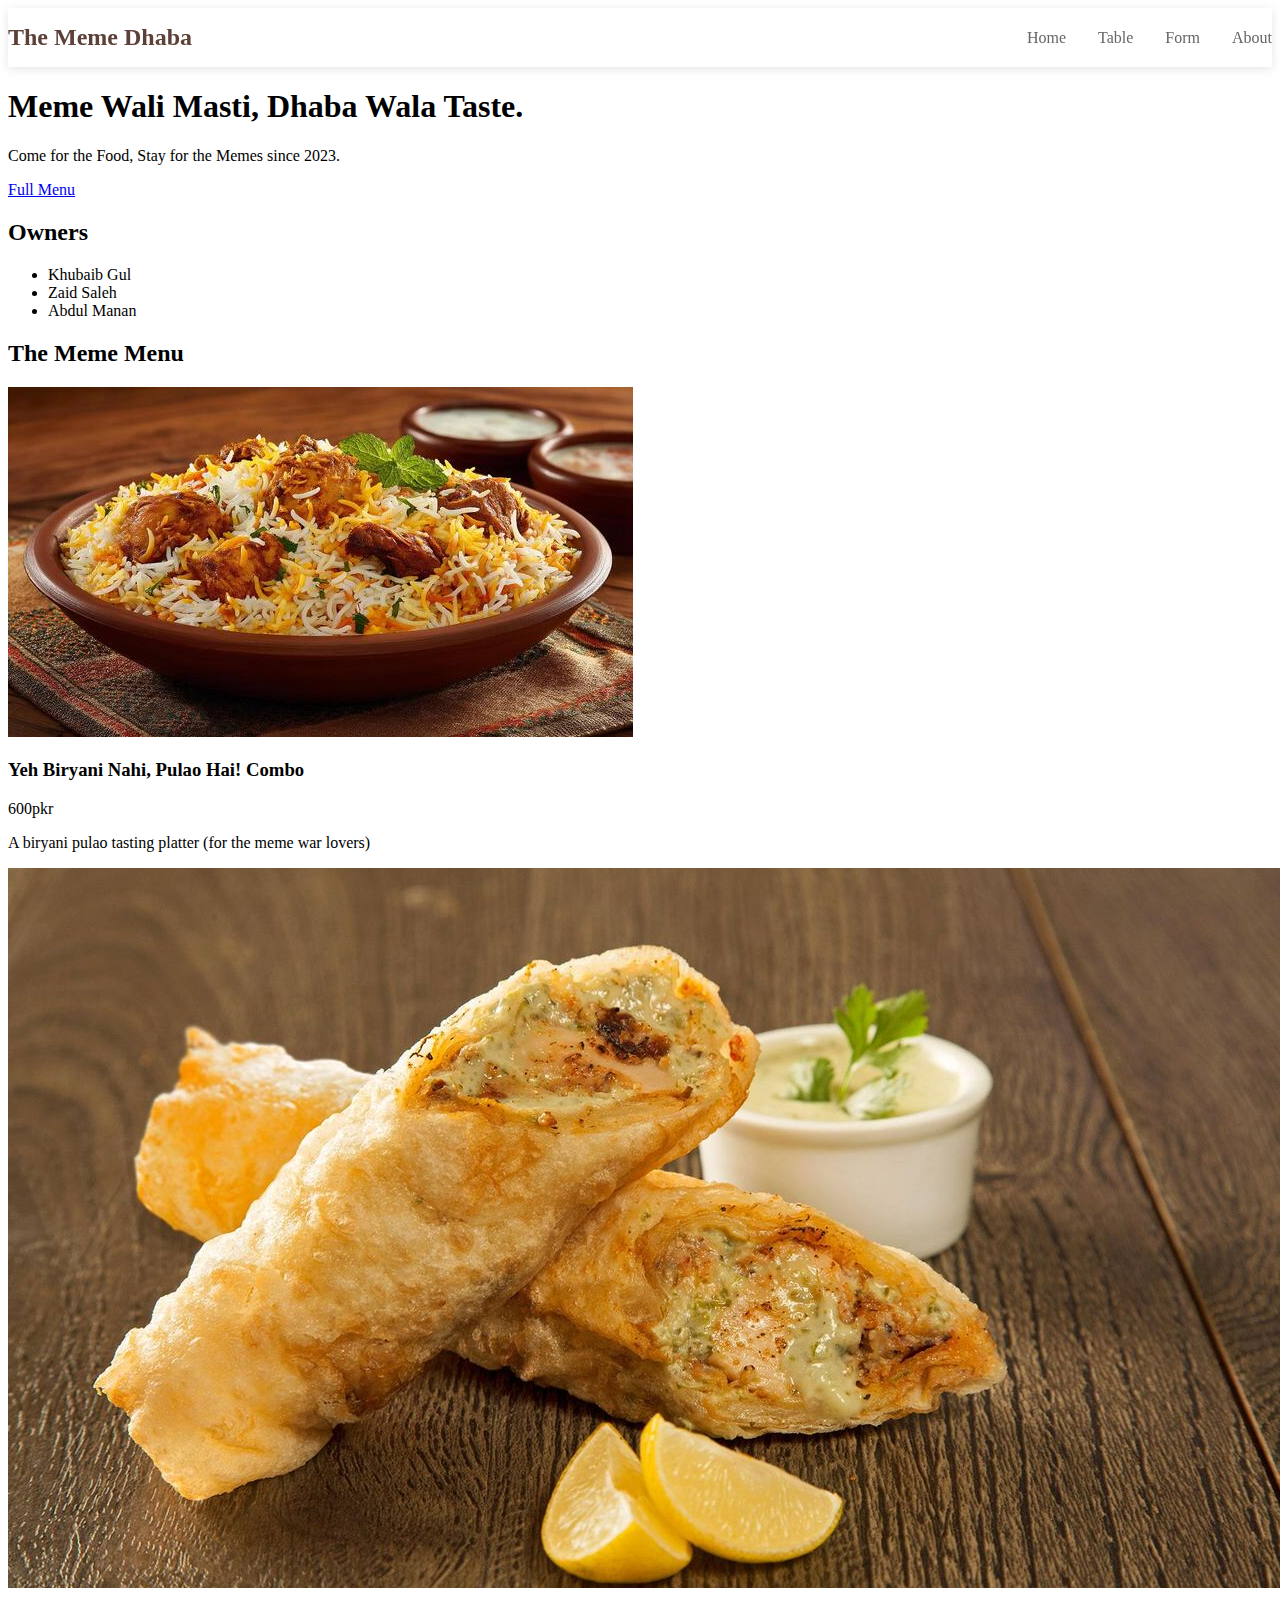
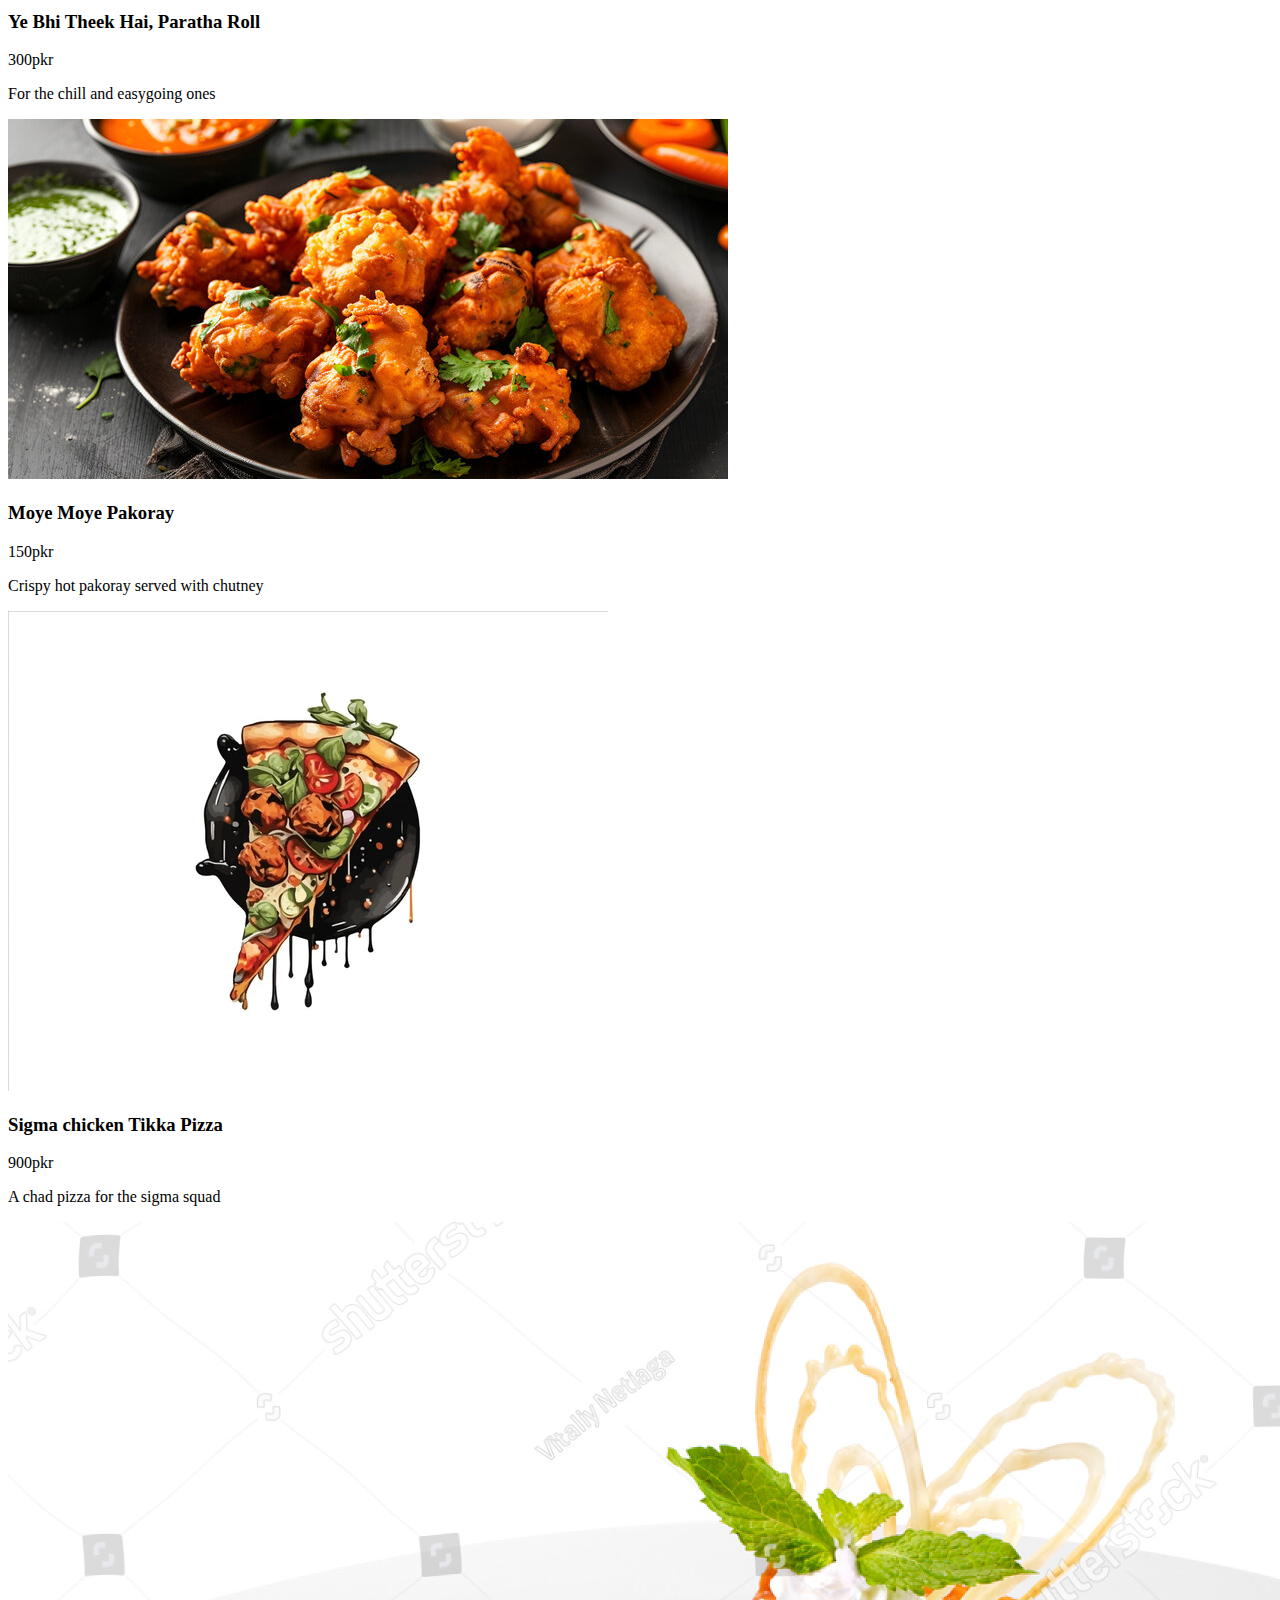
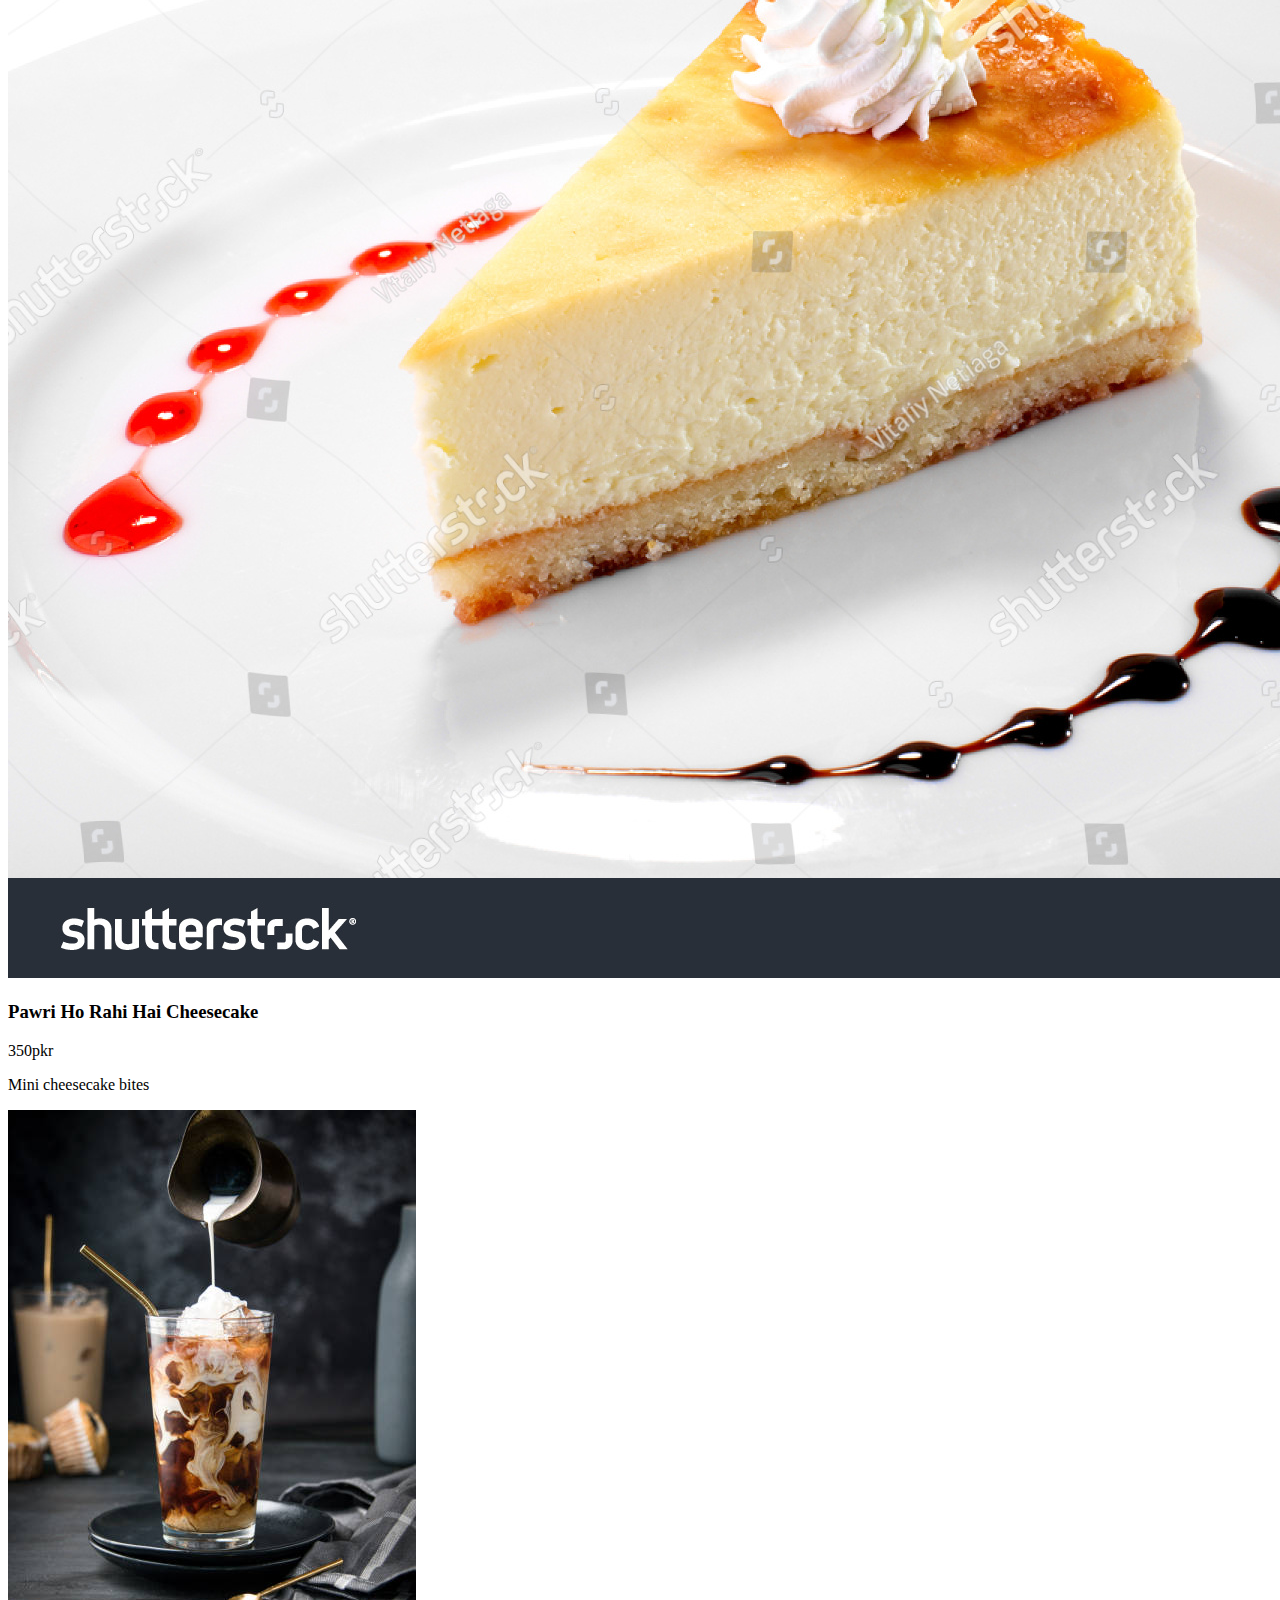
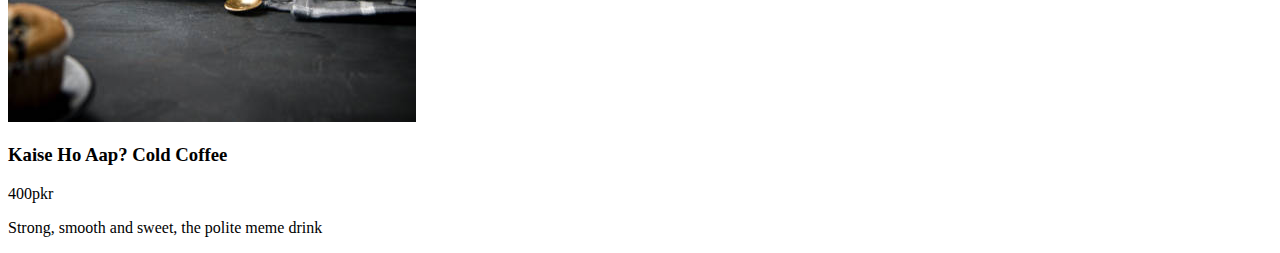
<file: CAFE MENUE/index.html>
<!DOCTYPE html>
<html lang="english">
<head>
    <meta charset="UTF-8">
    <meta name="viewport" content="width=device-width, initial-scale=1.0">
    <title>The Meme Dhaba - Eat, Laugh, Repeat</title>
    <link rel="stylesheet" href="style.css">
</head>
<body>
    <header id="header">
        <div class="container">
            <div class="header-content">
                <div class="logo">
                    <a href="#">The Meme Dhaba</a>
                </div>
                <nav class="desktop-nav">
                    <a href="index.html">Home</a>
                    <a href="table.html">Table</a>
                    <a href="form.html">Form</a>
                    <a href="about.html">About</a>
                </nav>
                <button id="mobile-menu-btn" aria-label="Toggle menu">
                    <span class="bar"></span>
                    <span class="bar"></span>
                    <span class="bar"></span>
                </button>
            </div>
        </div>
        <nav id="mobile-menu" class="mobile-nav">
            <a href="index.html">Home</a>
            <a href="table.html">Table</a>
            <a href="form.html">Form</a>
            <a href="about.html">About</a>
        </nav>
    </header>

    <main>
        <section id="hero" class="hero">
            <div class="hero-overlay"></div>
            <div class="hero-content">
                <h1 id="text1">Meme Wali Masti, Dhaba Wala Taste.</h1>
                <p>Come for the Food, Stay for the Memes since 2023.</p>
                <a href="#menu" class="btn"> Full Menu</a>
            </div>
        </section>

        <section id="team" class="team">
            <div class="container">
                <h2>Owners</h2>
                <ul class="team-list">
                    <li>Khubaib Gul</li>
                    <li>Zaid Saleh</li>
                    <li>Abdul Manan</li>
                </ul>
            </div>
        </section>
         <section id="menu" class="menu">
            <div class="container">
                <h2>The Meme Menu</h2>
                <div class="menu-grid">
                    <div class="menu-card">
                        <img src="images/biryani.jpg" alt="Chicken biryani">
                        <div class="card-content">
                            <h3>Yeh Biryani Nahi, Pulao Hai! Combo</h3>
                            <p class="price">600pkr</p>
                            <p>A biryani pulao tasting platter (for the meme war lovers)</p>
                        </div>
                    </div>

                    <div class="menu-card">
                        <img src="images/roll.jpg" alt="Paratha roll">
                        <div class="card-content">
                            <h3>Ye Bhi Theek Hai, Paratha Roll</h3>
                            <p class="price">300pkr</p>
                            <p>For the chill and easygoing ones</p>
                        </div>
                    </div>

                    <div class="menu-card">
                        <img src="images/pakory.jpg" alt="Pakoray">
                        <div class="card-content">
                            <h3>Moye Moye Pakoray</h3>
                            <p class="price">150pkr</p>
                            <p>Crispy hot pakoray served with chutney</p>
                        </div>
                    </div>

                    <div class="menu-card">
                        <img src="images/pizzaa.webp" alt="Chicken tikka pizza">
                        <div class="card-content">
                            <h3>Sigma chicken Tikka Pizza</h3>
                            <p class="price">900pkr</p>
                            <p>A chad pizza for the sigma squad</p>
                        </div>
                    </div>

                    <div class="menu-card">
                        <img src="images/cheese cake.jpg" alt="Cheesecake">
                        <div class="card-content">
                            <h3>Pawri Ho Rahi Hai Cheesecake</h3>
                            <p class="price">350pkr</p>
                            <p>Mini cheesecake bites</p>
                        </div>
                    </div>

                    <div class="menu-card">
                        <img src="images/coffe.jpg" alt="Iced coffee">
                        <div class="card-content">
                            <h3>Kaise Ho Aap? Cold Coffee</h3>
                            <p class="price">400pkr</p>
                            <p>Strong, smooth and sweet, the polite meme drink</p>
                        </div>
                    </div>
                </div>
            </div>
        </section>
</file>
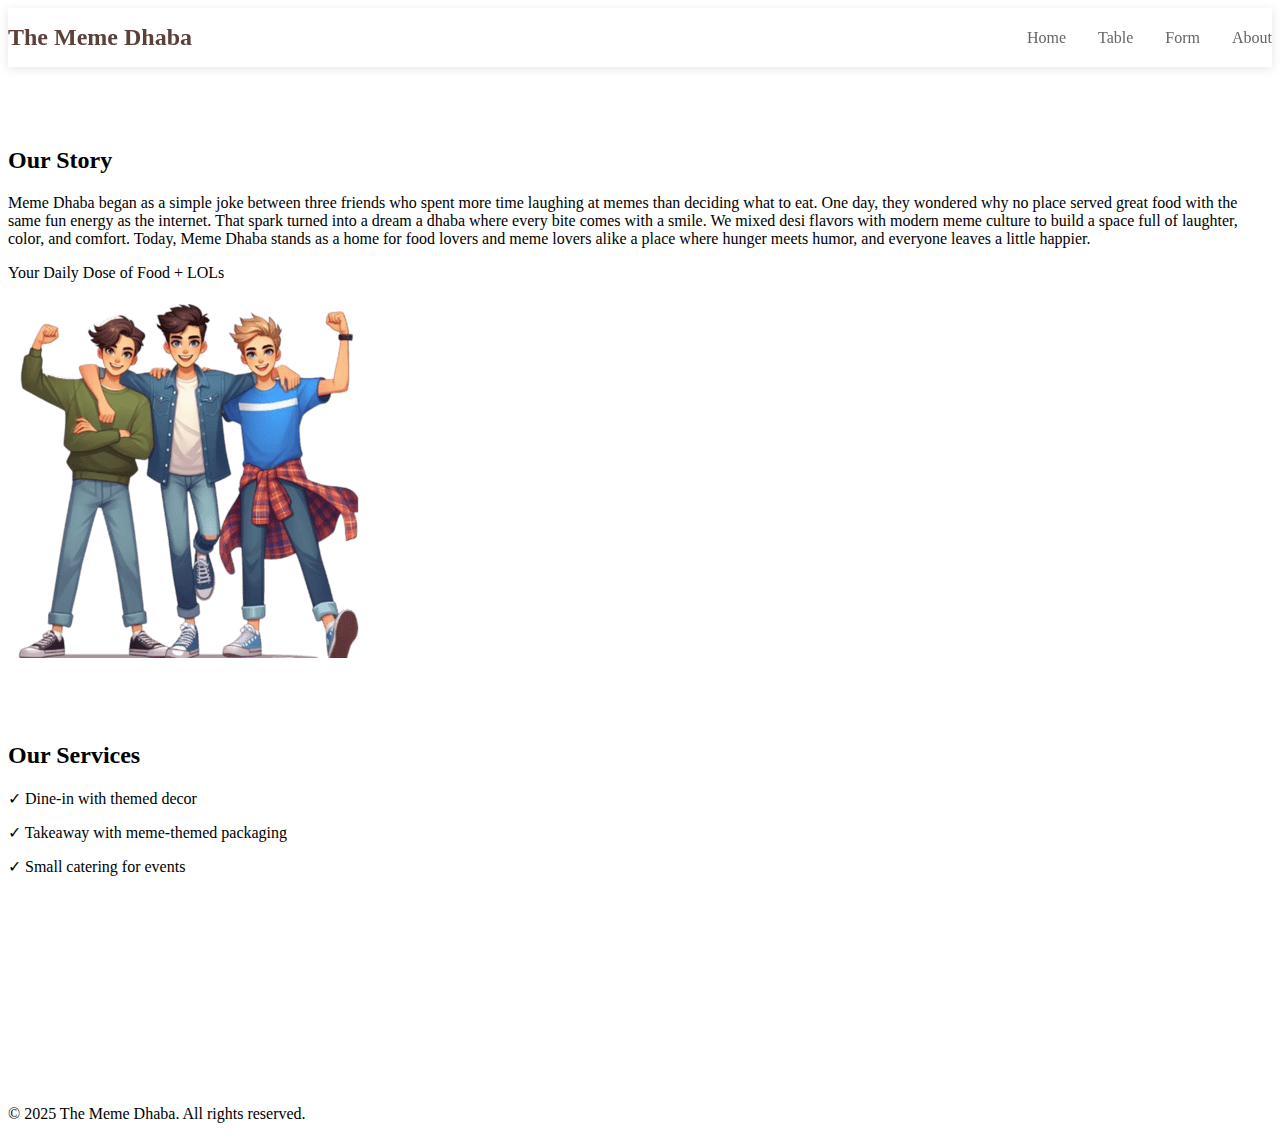
<file: CAFE MENUE/About.html>
<!DOCTYPE html>
<html lang="en">
<head>
    <meta charset="UTF-8">
    <meta name="viewport" content="width=device-width, initial-scale=1.0">
    <title>The Meme Dhaba - About</title>
    <link rel="stylesheet" href="style.css">
</head>
<body>
    <header id="header">
        <div class="container">
            <div class="header-content">
                <div class="logo"><a href="index.html">The Meme Dhaba</a></div>
                <nav class="desktop-nav">
                    <a href="index.html">Home</a>
                    <a href="table.html">Table</a>
                    <a href="form.html">Form</a>
                    <a href="about.html">About</a>
                </nav>
                <button id="mobile-menu-btn" aria-label="Toggle menu">
                    <span class="bar"></span>
                    <span class="bar"></span>
                    <span class="bar"></span>
                </button>
            </div>
        </div>
        <nav id="mobile-menu" class="mobile-nav">
            <a href="index.html">Home</a>
            <a href="table.html">Table</a>
            <a href="form.html">Form</a>
            <a href="about.html">About</a>
        </nav>
    </header>

    <section id="about" class="about" style="padding: 60px 0;">
        <div class="container">
            <h2>Our Story</h2>
            <div class="about-content">
                <div class="about-text">
                    <p>Meme Dhaba began as a simple joke between three friends who spent more time laughing at memes than deciding what to eat. One day, they wondered why no place served great food with the same fun energy as the internet. That spark turned into a dream a dhaba where every bite comes with a smile. We mixed desi flavors with modern meme culture to build a space full of laughter, color, and comfort. Today, Meme Dhaba stands as a home for food lovers and meme lovers alike a place where hunger meets humor, and everyone leaves a little happier.</p>
                    <p class="quote">Your Daily Dose of Food + LOLs</p>
                </div>
                <div class="about-image">
                    <img src="images/3 boys.png"  alt="Three friends laughing">
                </div>
            </div>
        </div>
    </section>

 
        <div class="container" height="300px">
            <h2>Our Services</h2>
            <ul style="list-style: none; padding: 0;min-height: 300px">
                <li style="margin-bottom: 15px;">✓ Dine-in with themed decor</li>
                <li style="margin-bottom: 15px;">✓ Takeaway with meme-themed packaging</li>
                <li style="margin-bottom: 15px;">✓ Small catering for events</li>
            </ul>
        </div>
    </section>

    <footer>
        <div class="container">
            <p>&copy; 2025 The Meme Dhaba. All rights reserved.</p>
        </div>
    </footer>

    <script src="script.js"></script>
</body>
</html>
</file>
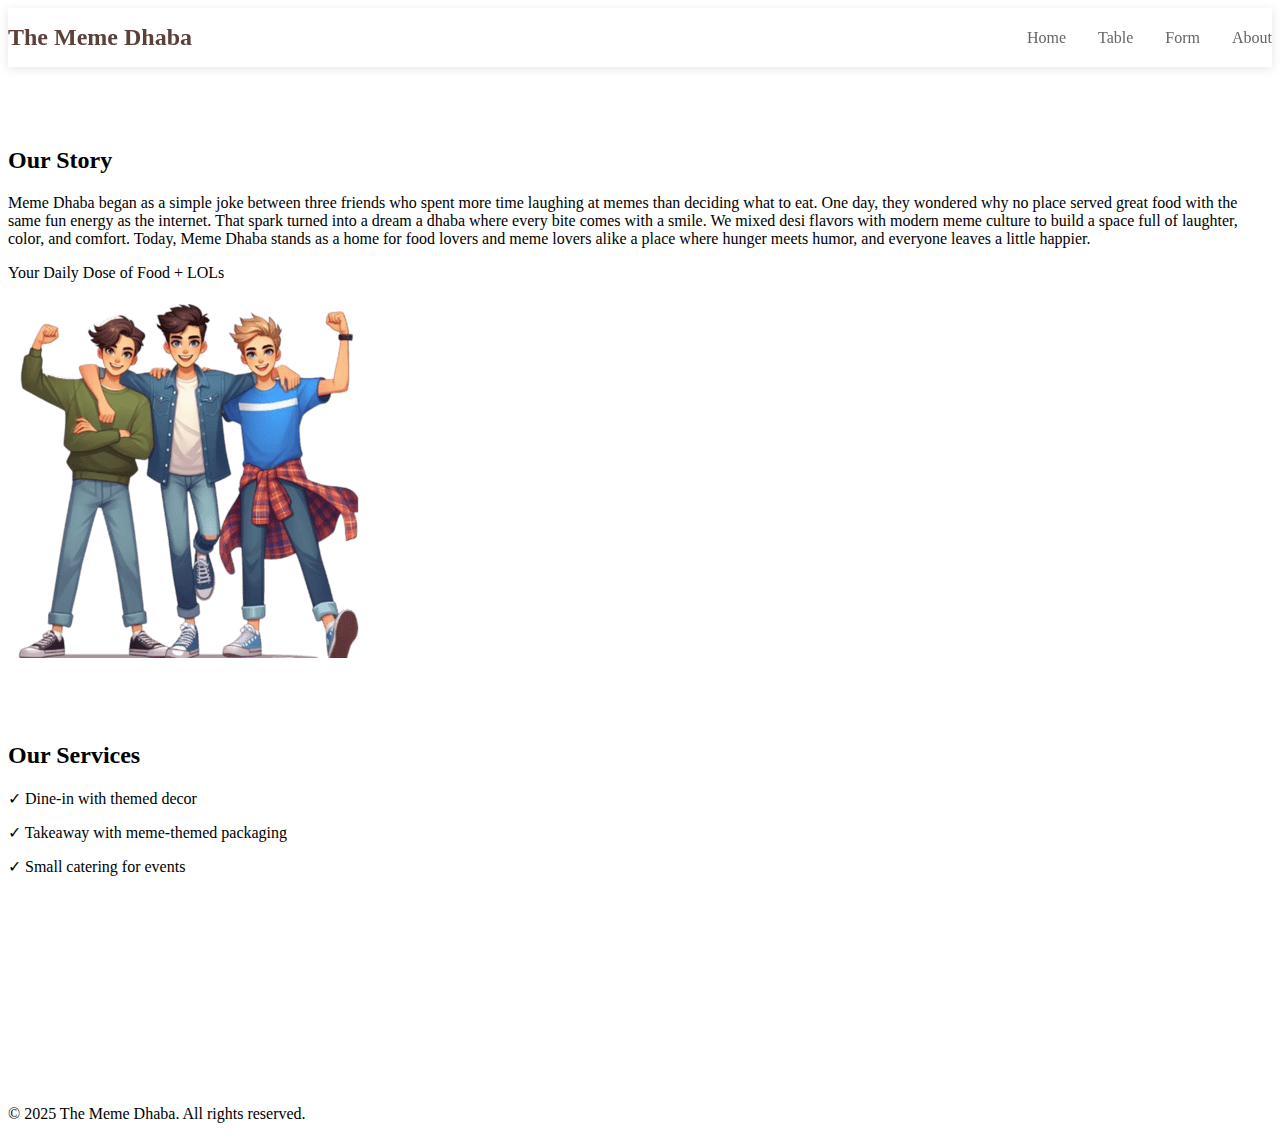
<file: CAFE MENUE/about.html>
<!DOCTYPE html>
<html lang="en">
<head>
    <meta charset="UTF-8">
    <meta name="viewport" content="width=device-width, initial-scale=1.0">
    <title>The Meme Dhaba - About</title>
    <link rel="stylesheet" href="style.css">
</head>
<body>
    <header id="header">
        <div class="container">
            <div class="header-content">
                <div class="logo"><a href="index.html">The Meme Dhaba</a></div>
                <nav class="desktop-nav">
                    <a href="index.html">Home</a>
                    <a href="table.html">Table</a>
                    <a href="form.html">Form</a>
                    <a href="about.html">About</a>
                </nav>
                <button id="mobile-menu-btn" aria-label="Toggle menu">
                    <span class="bar"></span>
                    <span class="bar"></span>
                    <span class="bar"></span>
                </button>
            </div>
        </div>
        <nav id="mobile-menu" class="mobile-nav">
            <a href="index.html">Home</a>
            <a href="table.html">Table</a>
            <a href="form.html">Form</a>
            <a href="about.html">About</a>
        </nav>
    </header>

    <section id="about" class="about" style="padding: 60px 0;">
        <div class="container">
            <h2>Our Story</h2>
            <div class="about-content">
                <div class="about-text">
                    <p>Meme Dhaba began as a simple joke between three friends who spent more time laughing at memes than deciding what to eat. One day, they wondered why no place served great food with the same fun energy as the internet. That spark turned into a dream a dhaba where every bite comes with a smile. We mixed desi flavors with modern meme culture to build a space full of laughter, color, and comfort. Today, Meme Dhaba stands as a home for food lovers and meme lovers alike a place where hunger meets humor, and everyone leaves a little happier.</p>
                    <p class="quote">Your Daily Dose of Food + LOLs</p>
                </div>
                <div class="about-image">
                    <img src="images/3 boys.png"  alt="Three friends laughing">
                </div>
            </div>
        </div>
    </section>

 
        <div class="container" height="300px">
            <h2>Our Services</h2>
            <ul style="list-style: none; padding: 0;min-height: 300px">
                <li style="margin-bottom: 15px;">✓ Dine-in with themed decor</li>
                <li style="margin-bottom: 15px;">✓ Takeaway with meme-themed packaging</li>
                <li style="margin-bottom: 15px;">✓ Small catering for events</li>
            </ul>
        </div>
    </section>

    <footer>
        <div class="container">
            <p>&copy; 2025 The Meme Dhaba. All rights reserved.</p>
        </div>
    </footer>

    <script src="script.js"></script>
</body>
</html>
</file>
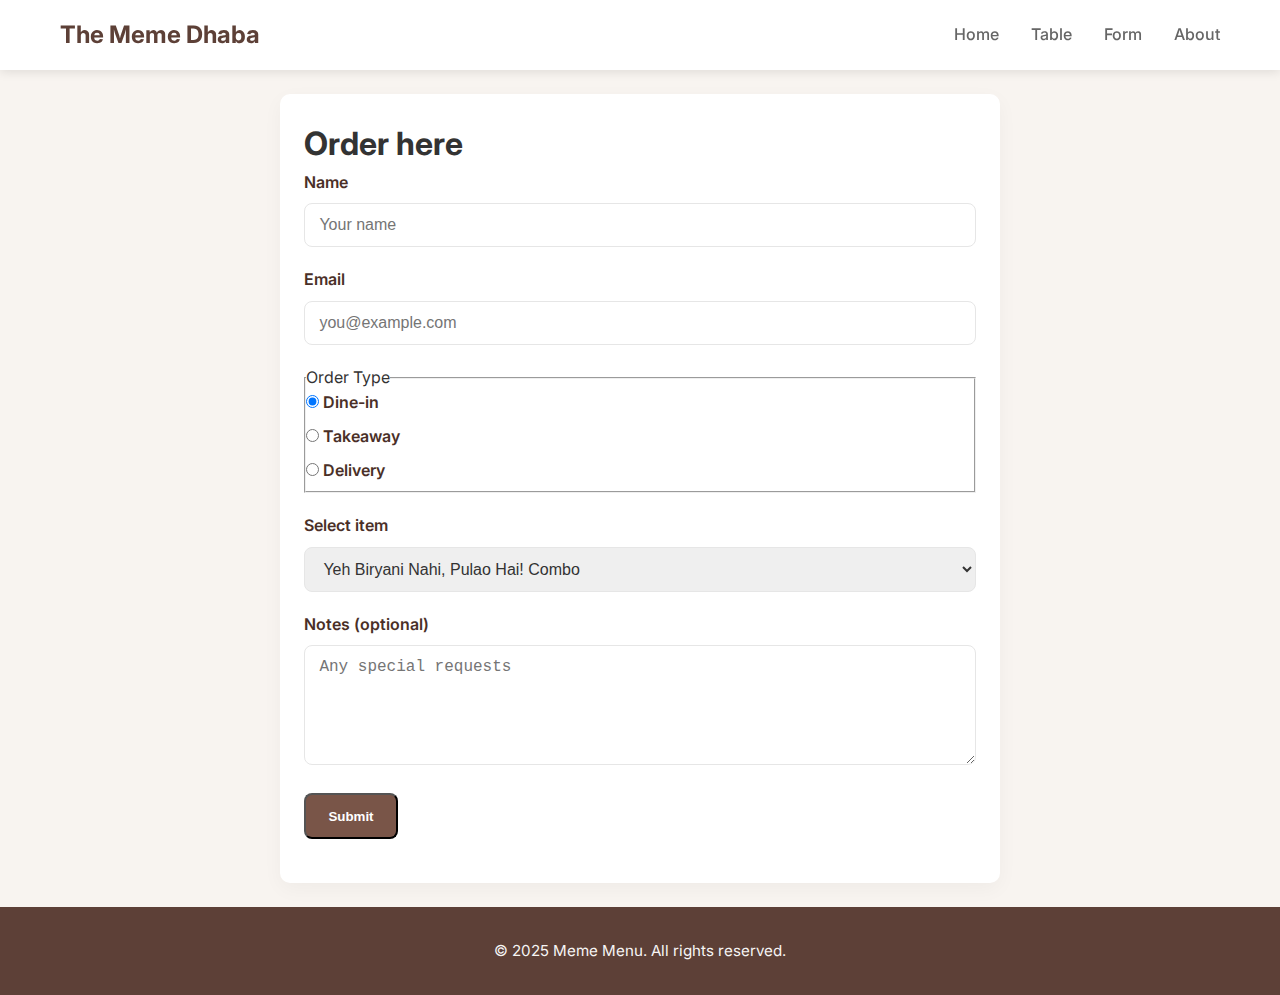
<file: docs/form.html>
<!DOCTYPE html>
<html lang="en">
<head>
    <meta charset="UTF-8">
    <meta name="viewport" content="width=device-width, initial-scale=1.0">
    <title>The Meme Dhaba - Contact / Order Form</title>
    <link rel="stylesheet" href="style.css">
</head>
<body>
    <header id="header">
        <div class="container">
            <div class="header-content">
                <div class="logo"><a href="index.html">The Meme Dhaba</a></div>
                <nav class="desktop-nav">
                    <a href="index.html">Home</a>
                    <a href="table.html">Table</a>
                    <a href="form.html">Form</a>
                    <a href="about.html">About</a>
                </nav>
                <button id="mobile-menu-btn" aria-label="Toggle menu">
                    <span class="bar"></span>
                    <span class="bar"></span>
                    <span class="bar"></span>
                </button>
            </div>
        </div>
        <nav id="mobile-menu" class="mobile-nav">
            <a href="index.html">Home</a>
            <a href="table.html">Table</a>
            <a href="form.html">Form</a>
            <a href="about.html">About</a>
        </nav>
    </header>

    <main class="py-5">
        <div class="container">
            <form action="#" method="post" class="simple-form" novalidate>
                <h1>Order here</h1>
             
                <div class="form-group">
                    <label for="name">Name</label>
                    <input type="text" id="name" name="name" required placeholder="Your name">
                </div>

                <div class="form-group">
                    <label for="email">Email</label>
                    <input type="email" id="email" name="email" required placeholder="you@example.com">
                </div>

                <fieldset class="form-group">
                    <legend>Order Type</legend>
                    <label><input type="radio" name="type" value="dinein" checked> Dine-in</label>
                    <label><input type="radio" name="type" value="takeaway"> Takeaway</label>
                    <label><input type="radio" name="type" value="delivery"> Delivery</label>
                </fieldset>

                <div class="form-group">
                    <label for="item">Select item</label>
                    <select id="item" name="item">
                        <option value="biryani">Yeh Biryani Nahi, Pulao Hai! Combo</option>
                        <option value="roll">Paratha Roll</option>
                        <option value="pakoray">Moye Moye Pakoray</option>
                        <option value="pizza">Sigma Chicken Tikka Pizza</option>
                         <option value="cheesecake">Pawri Ho Rahi Hai Cheesecake</option>
                          <option value="cold coffe">Kaise Ho Aap? Cold Coffee</option>
                    </select>
                </div>

                <div class="form-group">
                    <label for="notes">Notes (optional)</label>
                    <textarea id="notes" name="notes" rows="1" placeholder="Any special requests"></textarea>
                </div>

                <div class="form-group">
                    <button type="submit" class="btn">Submit</button>
                </div>
            </form>
        </div>
    </main>

    <footer>
        <div class="container">
           <p>&copy; 2025 Meme Menu. All rights reserved.</p>
        </div>
    </footer>

    <script src="script.js"></script>
</body>
</html>
</file>
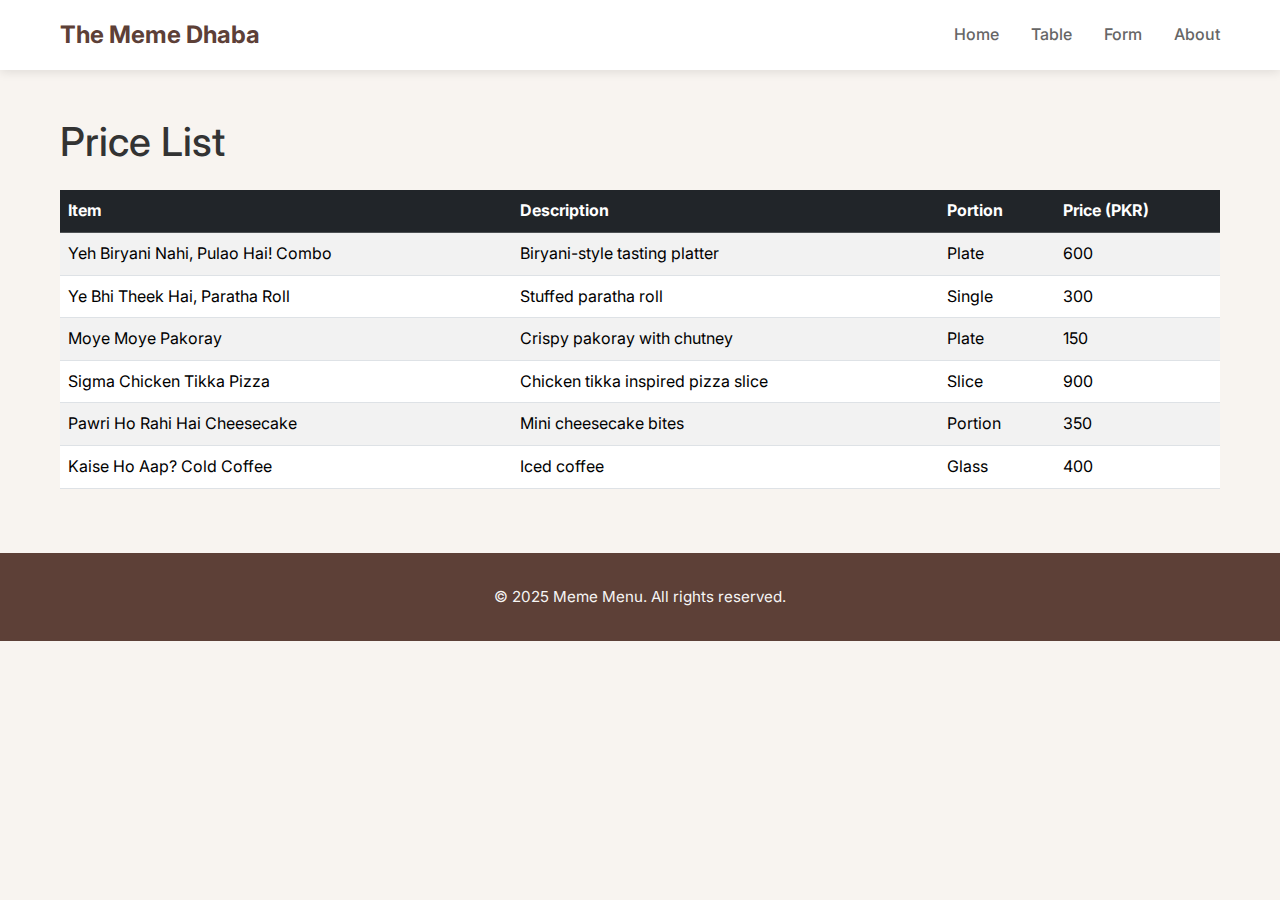
<file: docs/table.html>
<!DOCTYPE html>
<html lang="en">
<head>
    <meta charset="UTF-8">
    <meta name="viewport" content="width=device-width, initial-scale=1.0">
    <title>The Meme Dhaba - Price Table</title>
    <!-- Bootstrap ) -->
    <link href="https://cdn.jsdelivr.net/npm/bootstrap@5.3.2/dist/css/bootstrap.min.css" rel="stylesheet">
    <link rel="stylesheet" href="style.css">
</head>
<body>
    <header id="header">
        <div class="container d-flex justify-content-between align-items-center py-3">
            <div class="logo"><a href="index.html">The Meme Dhaba</a></div>
            <nav class="desktop-nav">
                <a href="index.html">Home</a>
                <a href="table.html">Table</a>
                <a href="form.html">Form</a>
                <a href="about.html">About</a>
            </nav>
            <button id="mobile-menu-btn" aria-label="Toggle menu">
                <span class="bar"></span>
                <span class="bar"></span>
                <span class="bar"></span>
            </button>
        </div>
        <nav id="mobile-menu" class="mobile-nav">
            <a href="index.html">Home</a>
            <a href="table.html">Table</a>
            <a href="form.html">Form</a>
            <a href="about.html">About</a>
        </nav>
    </header>

<main class="py-5">
        <div class="container">
            <h1 class="mb-4">Price List</h1>
           

            <div class="table-responsive">
                <table class="table table-striped table-hover">
                    <thead class="table-dark">
                        <tr>
                            <th>Item</th>
                            <th>Description</th>
                            <th>Portion</th>
                            <th>Price (PKR)</th>
                        </tr>
                    </thead>
                    <tbody>
                        <tr>
                            <td>Yeh Biryani Nahi, Pulao Hai! Combo</td>
                            <td>Biryani-style tasting platter</td>
                            <td>Plate</td>
                            <td>600</td>
                        </tr>
                        <tr>
                            <td>Ye Bhi Theek Hai, Paratha Roll</td>
                            <td>Stuffed paratha roll</td>
                            <td>Single</td>
                            <td>300</td>
                        </tr>
                        <tr>
                            <td>Moye Moye Pakoray</td>
                            <td>Crispy pakoray with chutney</td>
                            <td>Plate</td>
                            <td>150</td>
                        </tr>
                        <tr>
                            <td>Sigma Chicken Tikka Pizza</td>
                            <td>Chicken tikka inspired pizza slice</td>
                            <td>Slice</td>
                            <td>900</td>
                        </tr>
                        <tr>
                            <td>Pawri Ho Rahi Hai Cheesecake</td>
                            <td>Mini cheesecake bites</td>
                            <td>Portion</td>
                            <td>350</td>
                        </tr>
                        <tr>
                            <td>Kaise Ho Aap? Cold Coffee</td>
                            <td>Iced coffee</td>
                            <td>Glass</td>
                            <td>400</td>
                        </tr>
                    </tbody>
                </table>
            </div>
        </div>
    </main>

    <footer>
        <div class="container">
               <p>&copy; 2025 Meme Menu. All rights reserved.</p>
        </div>
    </footer>

    <script src="script.js"></script>
</body>
</html>
</file>
<file: CAFE MENUE/style.css>
@import url('https://fonts.googleapis.com/css2?family=Inter:wght@300;400;600;700&display=swap');



/* 
   HEADER & NAVIGATION (Used on all pages)
   */

/* Header */
header {
    background: #fff;
    box-shadow: 0 2px 10px rgba(0,0,0,0.1);
    position: sticky;
    top: 0;
    z-index: 100;
}

.header-content {
    display: flex;
    justify-content: space-between;
    align-items: center;
    padding: 1rem 0;
}

.logo a {
    font-size: 1.5rem;
    font-weight: 700;
    color: #5D4037;
    text-decoration: none;
}

.desktop-nav {
    display: flex;
    gap: 2rem;
}

.desktop-nav a {
    color: #666;
    text-decoration: none;
    font-weight: 500;
    transition: color 0.3s;
}

.desktop-nav a:hover {
    color: #795548;
}

#mobile-menu-btn {
    display: none;
    background: none;
    border: none;
    cursor: pointer;
    flex-direction: column;
    gap: 4px;
}

.bar {
    width: 25px;
    height: 3px;
    background: #5D4037;
    transition: all 0.3s;
}

#mobile-menu-btn.active .bar:nth-child(1) {
    transform: rotate(45deg) translateY(10px);
}

#mobile-menu-btn.active .bar:nth-child(2) {
    opacity: 0;
}

#mobile-menu-btn.active .bar:nth-child(3) {
    transform: rotate(-45deg) translateY(-10px);
}

.mobile-nav {
    display: none;
    background: #fff;
    border-top: 1px solid #eee;
}

.mobile-nav.show {
    display: block;
}

.mobile-nav a {
    display: block;
    padding: 1rem 20px;
    color: #666;
    text-decoration: none;
    border-bottom: 1px solid #eee;
}

.mobile-nav a:hover {
    background: #f5f5f5;
}
</file>
<file: docs/style.css>
@import url('https://fonts.googleapis.com/css2?family=Inter:wght@300;400;600;700&display=swap');

/* 
   GLOBAL & BASE STYLES (Used on all pages)
    */

* {
    margin: 0;
    padding: 0;
    box-sizing: border-box;
}

body {
    font-family: 'Inter', sans-serif;
    background-color: #F8F4F0;
    color: #333;
    line-height: 1.6;
}

.container {
    max-width: 1200px;
    margin: 0 auto;
    padding: 0 20px;
}

/* 
   HEADER & NAVIGATION (Used on all pages)
   */

/* Header */
header {
    background: #fff;
    box-shadow: 0 2px 10px rgba(0,0,0,0.1);
    position: sticky;
    top: 0;
    z-index: 100;
}

.header-content {
    display: flex;
    justify-content: space-between;
    align-items: center;
    padding: 1rem 0;
}

.logo a {
    font-size: 1.5rem;
    font-weight: 700;
    color: #5D4037;
    text-decoration: none;
}

.desktop-nav {
    display: flex;
    gap: 2rem;
}

.desktop-nav a {
    color: #666;
    text-decoration: none;
    font-weight: 500;
    transition: color 0.3s;
}

.desktop-nav a:hover {
    color: #795548;
}

#mobile-menu-btn {
    display: none;
    background: none;
    border: none;
    cursor: pointer;
    flex-direction: column;
    gap: 4px;
}

.bar {
    width: 25px;
    height: 3px;
    background: #5D4037;
    transition: all 0.3s;
}

#mobile-menu-btn.active .bar:nth-child(1) {
    transform: rotate(45deg) translateY(10px);
}

#mobile-menu-btn.active .bar:nth-child(2) {
    opacity: 0;
}

#mobile-menu-btn.active .bar:nth-child(3) {
    transform: rotate(-45deg) translateY(-10px);
}

.mobile-nav {
    display: none;
    background: #fff;
    border-top: 1px solid #eee;
}

.mobile-nav.show {
    display: block;
}

.mobile-nav a {
    display: block;
    padding: 1rem 20px;
    color: #666;
    text-decoration: none;
    border-bottom: 1px solid #eee;
}

.mobile-nav a:hover {
    background: #f5f5f5;
}

/* 
   FOOTER (Used on all pages)
    */

footer {
    background: #5D4037;
    color: #fff;
    text-align: center;
    padding: 2rem 0;
}

footer p {
    margin: 0;
    text-align: center;
    font-size: 0.95rem;
    opacity: 0.95;
}

/* 
   SECTION 1: INDEX PAGE (Home)
    */

/* Hero Section */
.hero {
    height: 100vh;
    background: url('https://placehold.co/1920x1080/4E342E/F5F5F5?text=Come+Hungry+Leave+Memefied') center/cover;
    display: flex;
    align-items: center;
    justify-content: center;
    position: relative;
    color: #fff;
    text-align: center;
}

.hero-overlay {
    position: absolute;
    top: 0;
    left: 0;
    width: 100%;
    height: 100%;
    background: rgba(0,0,0,0.4);
}

.hero-content {
    position: relative;
    z-index: 10;
    padding: 2rem;
    max-width: 800px;
}

.hero h1 {
    font-size: 3.5rem;
    font-weight: 700;
    margin-bottom: 1rem;
}

.hero p {
    font-size: 1.5rem;
    font-weight: 300;
    font-style: normal;
    margin-bottom: 2rem;
}

.btn {
    display: inline-block;
    padding: 1rem 2.5rem;
    background: #795548;
    color: #fff;
    text-decoration: none;
    border-radius: 50px;
    font-weight: 600;
    transition: all 0.3s;
}

.btn:hover {
    background: #5D4037;
    transform: scale(1.05);
}

/* About */
.about {
    padding: 5rem 0;
    background: #fff;
}

.about h2 {
    font-size: 2.5rem;
    color: #5D4037;
    text-align: left;
    margin-bottom: 3rem;
}

.about-content {
    display: flex;
    gap: 3rem;
    align-items: center;
}

.about-text {
    flex: 1;
    min-height: 600px;
}

.about-text p {
    margin-bottom: 1.5rem;
    color: #555;
    font-size: 1.1rem;

}

.quote {
    border-left: 4px solid #795548;
    padding-left: 1.5rem;
    font-style: normal;
    color: #795548;
}

.about-image {
    flex: 1;
}

.about-image img {
    width: 100%;
    border-radius: 10px;
    box-shadow: 0 10px 30px rgba(0,0,0,0.2);
}

/* Menu */
.menu {
    padding: 5rem 0;
    background: #F8F4F0;
}

.menu h2 {
    font-size: 2.5rem;
    color: #5D4037;
    text-align: center;
    margin-bottom: 3rem;
}

.menu-grid {
    display: grid;
    grid-template-columns: repeat(auto-fit, minmax(300px, 1fr));
    gap: 2rem;
}

.menu-card {
    background: #fff;
    border-radius: 10px;
    overflow: hidden;
    box-shadow: 0 5px 15px rgba(0,0,0,0.1);
    transition: all 0.3s;
    position: relative;
}

.menu-card:hover {
    transform: translateY(-5px);
    box-shadow: 0 10px 30px rgba(0,0,0,0.2);
}

.menu-card img {
    width: 100%;
    height: 200px;
    object-fit: cover;
}

.card-content {
    padding: 1.5rem;
}

.card-content h3 {
    color: #795548;
    font-size: 1.5rem;
    margin-bottom: 0.5rem;
}

.price {
    font-size: 1.25rem;
    font-weight: 700;
    color: #5D4037;
    margin-bottom: 0.5rem;
}

.card-content p {
    color: #666;
}

.badge {
    position: absolute;
    top: 1rem;
    left: 1rem;
    padding: 0.5rem 1rem;
    font-size: 0.75rem;
    font-weight: 700;
    text-transform: uppercase;
    border-radius: 20px;
    transform: rotate(-5deg);
}

.badge-new {
    background: #e53935;
    color: #fff;
}

/* Contact */
.contact {
    padding: 5rem 0;
    background: #fff;
}

.contact h2 {
    font-size: 2.5rem;
    color: #5D4037;
    text-align: center;
    margin-bottom: 3rem;
}

.contact-content {
    max-width: 600px;
    margin: 0 auto;
}

.contact-info p {
    margin-bottom: 1rem;
    font-size: 1.1rem;
    color: #555;
}

#text1 {
    height: 300px;
}
/* Footer */
footer {
    background: #5D4037;
    color: #fff;
    text-align: center;
    padding: 2rem 0;
}

/* Responsive */
@media (max-width: 768px) {
    .desktop-nav {
        display: none;
    }
    
    #mobile-menu-btn {
        display: flex;
    }
    
    .hero h1 {
        font-size: 2.5rem;
    }
    
    .hero p {
        font-size: 1.2rem;
    }
    
    .about-content {
        flex-direction: column;
    }
    
    .menu-grid {
        grid-template-columns: 1fr;
    }
}

/* Team section */
.team {
    padding: 3rem 0;
    text-align: center;
    background: #fff;
}
.team-list {
    list-style: none;
    padding: 0;
    margin: 1rem auto 0 auto;
}
.team-list li {
    margin: 0.4rem 0;
    font-weight: 600;
    color: #5D4037;
}

/* Form layout */
.simple-form {
    max-width: 720px;
    margin: 1.5rem auto;
    padding: 1.5rem;
    background: #fff;
    border-radius: 10px;
    box-shadow: 0 6px 20px rgba(0,0,0,0.04);
}
.simple-form .form-group,
.simple-form fieldset {
    margin-bottom: 1.25rem;
}
.simple-form label {
    display: block;
    margin-bottom: 0.5rem;
    font-weight: 600;
    color: #4a2f27;
}
.simple-form input[type="text"],
.simple-form input[type="email"],
.simple-form select,
.simple-form textarea {
    width: 100%;
    padding: 0.75rem 0.9rem;
    border: 1px solid #e6e6e6;
    border-radius: 8px;
    font-size: 1rem;
    color: #333;
}
.simple-form textarea {
    resize: vertical;
    min-height: 120px; /* gives more vertical breathing room */
}
.simple-form .btn {
    display: inline-block;
    padding: 0.85rem 1.4rem;
    border-radius: 8px;
}

@media (max-width: 768px) {
    .simple-form {
        margin: 1rem 12px;
        padding: 1rem;
    }
}
</file>
